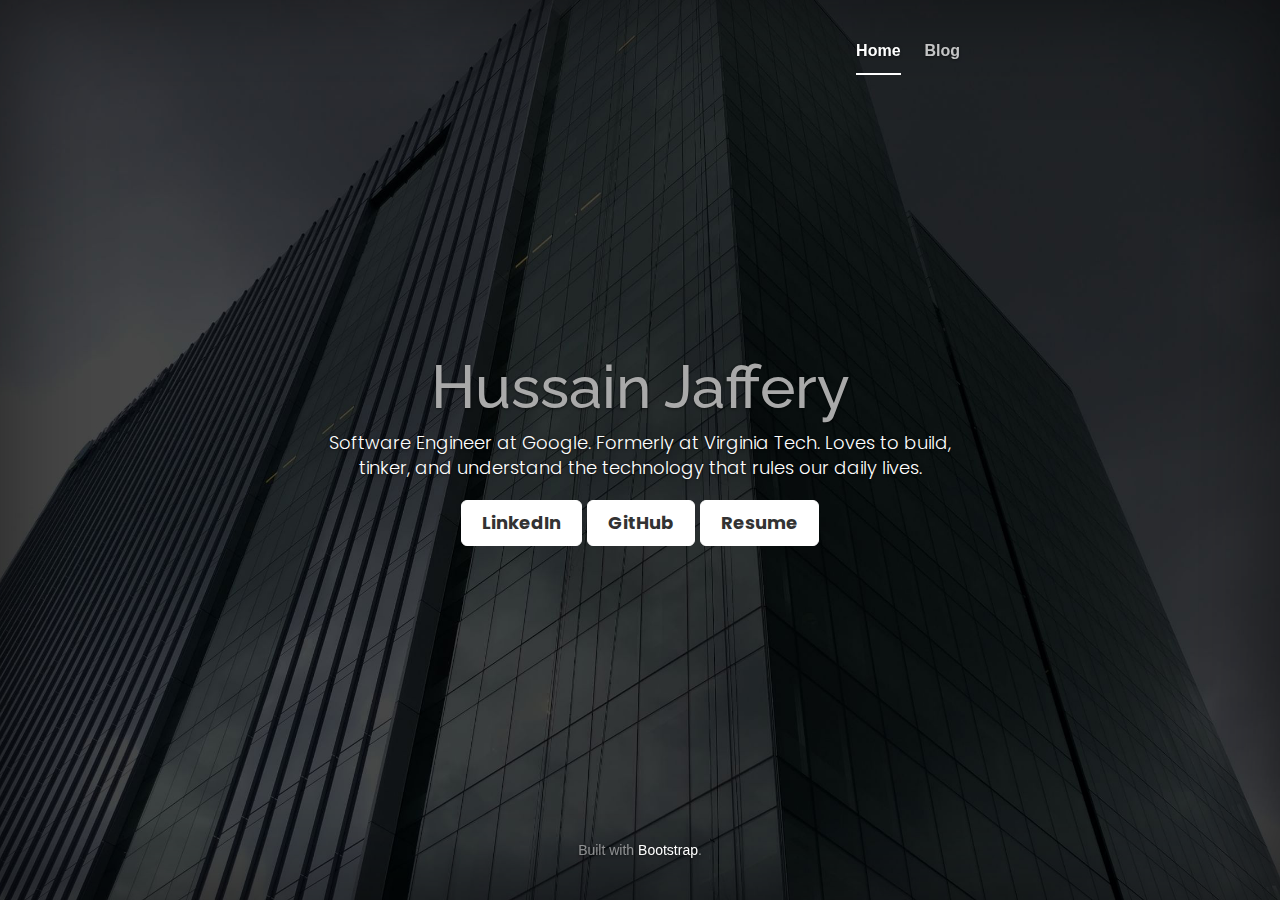
<file: index.html>
<!DOCTYPE html>
<html lang="en">
  <head>
    <meta charset="utf-8">
    <meta http-equiv="X-UA-Compatible" content="IE=edge">
    <meta name="viewport" content="width=device-width, initial-scale=1">
    <!-- The above 3 meta tags *must* come first in the head; any other head content must come *after* these tags -->
    <meta name="description" content="">
    <meta name="author" content="">
    <link rel="icon" href="images/favicon.ico">

    <title>Hussain Jaffery</title>
    <link href="https://fonts.googleapis.com/css?family=Poppins:500|Raleway:900&display=swap" rel="stylesheet">
    <link href="styles/bootstrap.min.css" rel="stylesheet">
    <link href="styles/cover.css" rel="stylesheet">

  </head>

  <body>

    <div class="site-wrapper">
 
      <div class="site-wrapper-inner">

        <div class="cover-container">

          <div class="masthead clearfix">
            <div class="inner">
              <!--<h3 class="masthead-brand">Home</h3>-->
              <nav>
                <ul class="nav masthead-nav">
                  <li class="active"><a href="#">Home</a></li>
                  <li><a href="https://blog.hussainj.com">Blog</a></li>
                </ul>
              </nav>
            </div>
          </div>

          <div class="inner cover">
            <h1 class="cover-heading">Hussain Jaffery</h1>
            <p class="lead">Software Engineer at Google. Formerly at Virginia Tech. Loves to build, tinker, and understand the technology that rules our daily lives.</p>
            <p class="lead">
              <a href="https://www.linkedin.com/in/hussainjaffery" class="btn btn-lg btn-default hover">LinkedIn</a>
              <a href="https://github.com/hussainjaffery/" class="btn btn-lg btn-default hover">GitHub</a>
              <a href="files/HussainJafferyResume.pdf" class="btn btn-lg btn-default hover">Resume</a>
            </p>
          </div>

          <div class="mastfoot">
            <div class="inner">
              <p>Built with <a href="http://getbootstrap.com">Bootstrap</a>.</p>
            </div>
          </div>

        </div>

      </div>

    </div>

  </body>
</html>
</file>
<file: styles/cover.css>
/*
 * Globals
 */

/* Links */
a,
a:focus,
a:hover {
  color: #fff;
}

/* Custom default button */
.btn-default,
.btn-default:hover,
.btn-default:focus {
  color: #333;
  text-shadow: none; /* Prevent inheritance from `body` */
  background-color: #fff;
  border: 1px solid #fff;
}
/* add hover on button */
.hover {
  transition: 0.5s;
}
.hover:hover {
  background-color: grey;
  border-color: grey;
  color: white;
}

/*
 * Base structure
 */

html,
body {
  height: 100%;
  background-image: url("../images/bgdark_xs.jpg");
  background-size: cover;
  background-position: center;
  background-repeat: no-repeat;
  background-color: #333;
}
body {
  color: #fff;
  text-align: center;
  text-shadow: 0 1px 3px rgba(0,0,0,.5);
}

/* Extra markup and styles for table-esque vertical and horizontal centering */
.site-wrapper {
  display: table;
  width: 100%;
  height: 100%; /* For at least Firefox */
  min-height: 100%;
  -webkit-box-shadow: inset 0 0 100px rgba(0,0,0,.5);
          box-shadow: inset 0 0 100px rgba(0,0,0,.5);
}
.site-wrapper-inner {
  display: table-cell;
  vertical-align: top;
}
.cover-container {
  margin-right: auto;
  margin-left: auto;
}

/* Padding for spacing */
.inner {
  padding: 30px;
}


/*
 * Header
 */
.masthead-brand {
  margin-top: 10px;
  margin-bottom: 10px;
}

.masthead-nav > li {
  display: inline-block;
}
.masthead-nav > li + li {
  margin-left: 20px;
}
.masthead-nav > li > a {
  padding-right: 0;
  padding-left: 0;
  font-size: 16px;
  font-weight: bold;
  color: #fff; /* IE8 proofing */
  color: rgba(255,255,255,.75);
  border-bottom: 2px solid transparent;
}
.masthead-nav > li > a:hover,
.masthead-nav > li > a:focus {
  background-color: transparent;
  border-bottom-color: #a9a9a9;
  border-bottom-color: rgba(255,255,255,.25);
}
.masthead-nav > .active > a,
.masthead-nav > .active > a:hover,
.masthead-nav > .active > a:focus {
  color: #fff;
  border-bottom-color: #fff;
}

@media (min-width: 768px) {
  .masthead-brand {
    float: left;
  }
  .masthead-nav {
    float: right;
  }
}


/*
 * Cover
 */

.cover {
  padding: 0 20px;
}
.cover .btn-lg {
  padding: 10px 20px;
  font-weight: bold;
}
/* change font family */
.cover-heading {
  font-family: 'Raleway';
  color: #a9a9a9;
}
.lead {
  font-family: 'Poppins';
  font-size: 18px;
}

/*
 * Footer
 */

.mastfoot {
  color: #999; /* IE8 proofing */
  color: rgba(255,255,255,.5);
}


/*
 * Affix and center
 */

@media (min-width: 768px) {
  /* Pull out the header and footer */
  .masthead {
    position: fixed;
    top: 0;
  }
  .mastfoot {
    position: fixed;
    bottom: 0;
  }
  /* Start the vertical centering */
  .site-wrapper-inner {
    vertical-align: middle;
  }
  /* Handle the widths */
  .masthead,
  .mastfoot,
  .cover-container {
    width: 100%; /* Must be percentage or pixels for horizontal alignment */
  }
  /* change font-size for name */
  .cover-heading{
    font-size: 60px;
  }
}

@media (min-width: 992px) {
  .masthead,
  .mastfoot,
  .cover-container {
    width: 700px;
  }
}

/*
 * Background Responsiveness
 */
@media (min-width: 768px) {
  body {
    background-image: url("../images/bgdark_small.jpg");
  }
}
@media (min-width: 992px) {
  body {
    background-image: url("../images/bgdark_medium.jpg");
  }
}
@media (min-width: 1200px) {
  body {
    background-image: url("../images/bgdark_large.jpg");
  }
}

/* responsive cover */
@media (max-width:600px){
  .cover {
    margin-top: 100px;
  }
}
</file>
